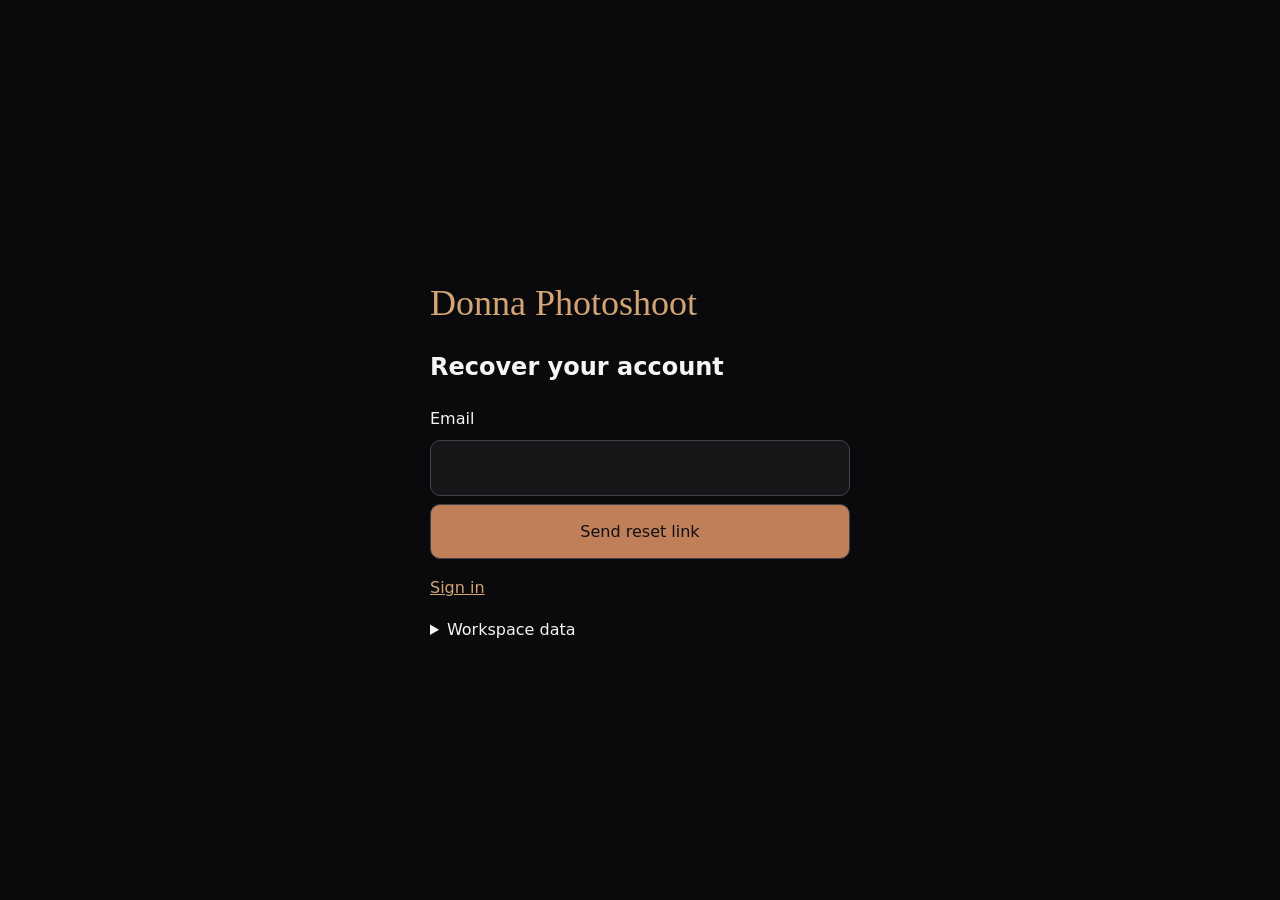
<file: static/account.html>
<!doctype html>
<html lang="en">
  <head>
    <meta charset="utf-8" />
    <meta name="viewport" content="width=device-width,initial-scale=1" />
    <meta name="referrer" content="no-referrer" />
    <title>Account · Donna Photoshoot</title>
    <style>
      body {
        margin: 0;
        background: #0a0a0c;
        color: #f5f5f7;
        font: 16px/1.6 system-ui;
        min-height: 100vh;
        display: grid;
        place-items: center;
      }
      main {
        width: min(420px, calc(100% - 48px));
      }
      h1 {
        font:
          36px Georgia,
          serif;
        color: #d4a574;
      }
      label {
        display: block;
        margin-top: 20px;
      }
      input,
      button {
        box-sizing: border-box;
        width: 100%;
        padding: 14px;
        font: inherit;
        border-radius: 10px;
        border: 1px solid #454047;
        margin-top: 8px;
      }
      input {
        background: #17171a;
        color: inherit;
      }
      button {
        background: #c17f59;
        color: #101014;
        cursor: pointer;
      }
      button:disabled {
        opacity: 0.5;
        cursor: default;
      }
      a {
        color: #d4a574;
      }
      p {
        color: #c5bcc7;
      }
      .hidden {
        display: none;
      }
    </style>
  </head>
  <body>
    <main>
      <h1>Donna Photoshoot</h1>
      <h2 id="title">Recover your account</h2>
      <p id="message" role="status" aria-live="polite"></p>
      <form id="form">
        <label id="emailLabel"
          >Email<input id="email" type="email" autocomplete="username" required
        /></label>
        <label id="passwordLabel" class="hidden"
          >New password<input
            id="password"
            type="password"
            minlength="10"
            maxlength="256"
            autocomplete="new-password"
        /></label>
        <button id="go">Send reset link</button>
      </form>
      <p><a id="login" href="/login.html?next=/account.html">Sign in</a></p>
      <details>
        <summary>Workspace data</summary>
        <p>
          Workspace owners can export records or request deletion. Requests are
          reviewed; nothing is purged automatically.
        </p>
        <label
          >Export page offset<input
            id="exportOffset"
            type="number"
            value="0"
            min="0"
            step="100" /></label
        ><button id="export" type="button">Download workspace records</button>
        <form id="deletion">
          <label
            >Workspace name<input
              id="confirmName"
              required
              maxlength="160" /></label
          ><label
            >Reason<input
              id="deleteReason"
              required
              minlength="3"
              maxlength="500" /></label
          ><button>Request deletion review</button>
        </form>
      </details>
    </main>
    <script>
      const el = (id) => document.getElementById(id);
      let token =
        new URLSearchParams(location.hash.slice(1)).get("token") ||
        sessionStorage.getItem("donna-account-link");
      if (token) {
        sessionStorage.setItem("donna-account-link", token);
        history.replaceState(null, "", "/account.html");
      }
      async function send(path, data) {
        const r = await fetch(path, { method: "POST", body: data });
        const body = await r.json();
        if (!r.ok)
          throw Object.assign(Error(body.detail || "Please try again"), {
            status: r.status,
          });
        return body;
      }
      (async () => {
        if (!token) return;
        try {
          const f = new FormData();
          f.set("token", token);
          const info = await send("/api/account/link", f);
          el("title").textContent =
            info.kind === "invite"
              ? "Accept your invitation"
              : "Reset your password";
          el("emailLabel").classList.add("hidden");
          el("email").required = false;
          el("passwordLabel").classList.toggle(
            "hidden",
            !info.password_required,
          );
          el("password").required = info.password_required;
          el("go").textContent =
            info.kind === "invite" ? "Accept invitation" : "Save password";
          el("go").disabled = info.login_required;
          if (info.login_required)
            el("message").textContent =
              "Sign in with the invited email, then return here to accept.";
        } catch (e) {
          if (e.status === 400 || e.status === 410) {
            sessionStorage.removeItem("donna-account-link");
            token = null;
          }
          el("message").textContent = e.message;
          el("go").disabled = true;
        }
      })();
      el("form").onsubmit = async (e) => {
        e.preventDefault();
        el("go").disabled = true;
        try {
          const f = new FormData();
          f.set("email", el("email").value);
          if (token) {
            f.set("token", token);
            f.set("password", el("password").value);
          }
          const result = await send(
            token ? "/api/account/accept" : "/api/account/recovery",
            f,
          );
          el("message").textContent = token
            ? "Complete. Sign in to continue."
            : result.message;
          if (token) {
            sessionStorage.removeItem("donna-account-link");
            token = null;
          }
          el("form").classList.add("hidden");
        } catch (error) {
          el("message").textContent = error.message;
          el("go").disabled = false;
        }
      };
      el("export").onclick = async () => {
        try {
          const r = await fetch(
            "/api/account/export?offset=" + Number(el("exportOffset").value),
          );
          const data = await r.json();
          if (!r.ok) throw Error(data.detail || "Export failed");
          const url = URL.createObjectURL(
            new Blob([JSON.stringify(data, null, 2)], {
              type: "application/json",
            }),
          );
          const a = document.createElement("a");
          a.href = url;
          a.download = "donna-workspace-records-" + data.page_offset + ".json";
          a.click();
          URL.revokeObjectURL(url);
          el("message").textContent =
            data.next_offset === null
              ? "Export complete."
              : "More records: download offset " + data.next_offset;
        } catch (e) {
          el("message").textContent = e.message;
        }
      };
      el("deletion").onsubmit = async (e) => {
        e.preventDefault();
        const b = e.submitter;
        b.disabled = true;
        try {
          if (!confirm("Request a review of workspace deletion?")) return;
          let key = sessionStorage.getItem("donna-deletion-request");
          if (!key) {
            key = crypto.randomUUID();
            sessionStorage.setItem("donna-deletion-request", key);
          }
          const f = new FormData();
          f.set("request_key", key);
          f.set("reason", el("deleteReason").value);
          f.set("confirm_name", el("confirmName").value);
          await send("/api/account/deletion", f);
          el("message").textContent =
            "Request recorded for review. Automatic purge is disabled.";
          sessionStorage.removeItem("donna-deletion-request");
        } catch (e) {
          el("message").textContent = e.message;
        } finally {
          b.disabled = false;
        }
      };
    </script>
  </body>
</html>
</file>
